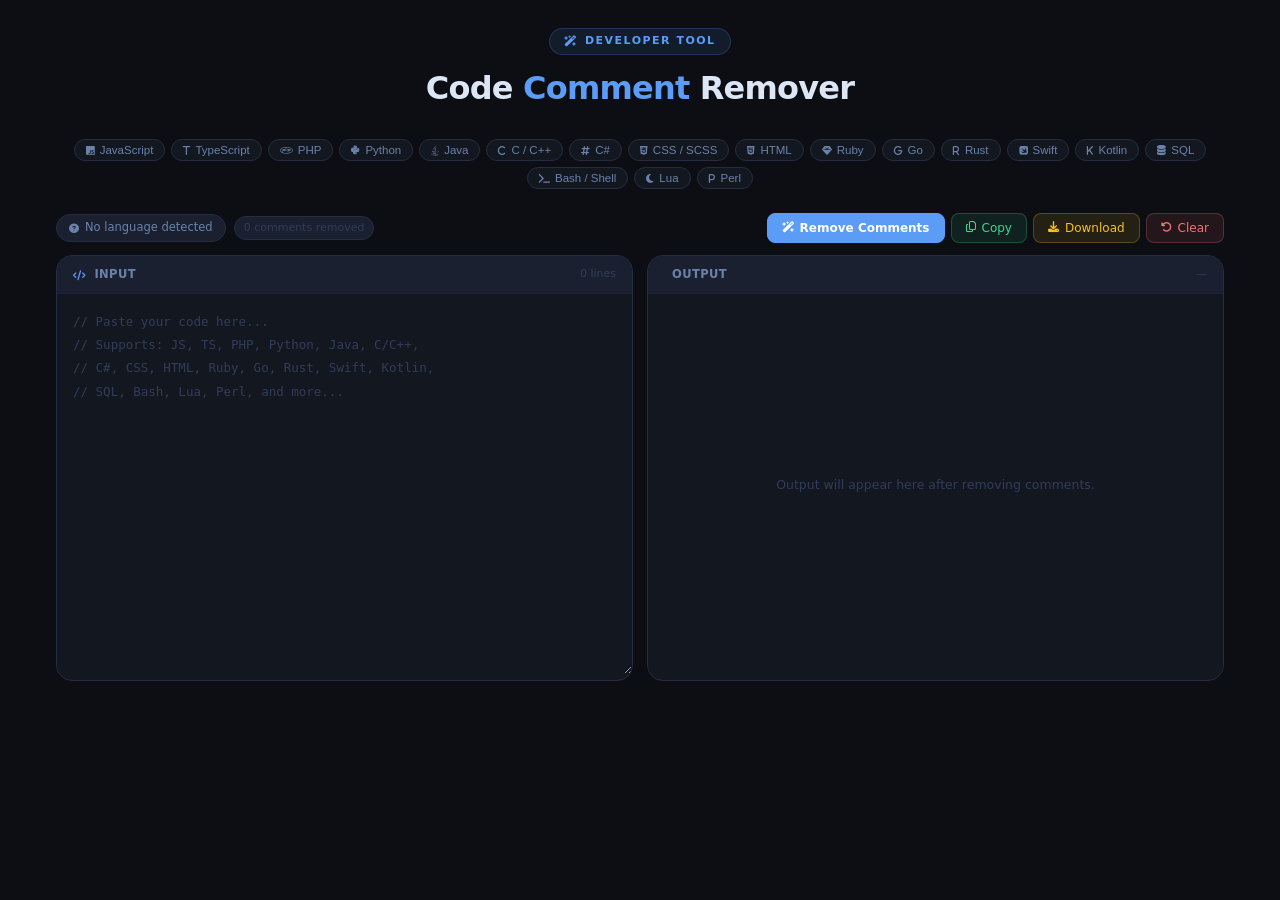
<file: Code Comment Remover/index.html>
<!DOCTYPE html>
<html lang="en">
  <head>
    <meta charset="UTF-8">
    <meta name="viewport" content="width=device-width, initial-scale=1.0">
    <title>Code Comment Remover</title>
    <link rel="stylesheet" href="https://cdnjs.cloudflare.com/ajax/libs/font-awesome/6.5.0/css/all.min.css">
    <link rel="stylesheet" href="css/style.css">
  </head>
  <body>
    <div class="app">
      <header class="hero">
        <div class="hero__eyebrow">
          <i class="fa-solid fa-wand-magic-sparkles"></i> Developer Tool
        </div>
        <h1 class="hero__title">Code <span>Comment</span> Remover </h1>
      </header>
      <div class="lang-bar" id="lang-bar"></div>
      <div class="controls">
        <div class="controls__left">
          <div class="detected-badge" id="detected-badge">
            <i class="fa-solid fa-circle-question"></i>
            <span id="detected-label">No language detected</span>
          </div>
          <span class="stat-chip" id="removed-chip">0 comments removed</span>
        </div>
        <div class="controls__right">
          <button class="btn btn--primary" onclick="removeComments()">
            <i class="fa-solid fa-wand-magic-sparkles"></i> Remove Comments </button>
          <button class="btn btn--green" onclick="copyOutput()">
            <i class="fa-regular fa-copy"></i>
            <span id="copy-lbl">Copy</span>
          </button>
          <button class="btn btn--amber" onclick="downloadOutput()">
            <i class="fa-solid fa-download"></i> Download </button>
          <button class="btn btn--red" onclick="clearAll()">
            <i class="fa-solid fa-rotate-left"></i> Clear </button>
        </div>
      </div>
      <div class="editor-grid">
        <div class="editor-panel">
          <div class="editor-panel__header">
            <div class="editor-panel__title">
              <i class="fa-solid fa-code"></i> Input
            </div>
            <span class="editor-panel__meta" id="input-lines">0 lines</span>
          </div>
          <div class="editor-panel__body" id="input-body">
            <textarea id="input-code" spellcheck="false" placeholder="// Paste your code here...&#10;// Supports: JS, TS, PHP, Python, Java, C/C++,&#10;// C#, CSS, HTML, Ruby, Go, Rust, Swift, Kotlin,&#10;// SQL, Bash, Lua, Perl, and more..." oninput="onInputChange()"></textarea>
            <div class="drop-hint" id="drop-hint">
              <i class="fa-solid fa-file-arrow-up"></i>
              <p>Drop your file here</p>
            </div>
          </div>
        </div>
        <div class="editor-panel">
          <div class="editor-panel__header">
            <div class="editor-panel__title">
              <i class="fa-solid fa-sparkles"></i> Output
            </div>
            <span class="editor-panel__meta" id="output-lines">—</span>
          </div>
          <div class="editor-panel__body">
            <div class="output-display empty" id="output-display">
              <span>Output will appear here after removing comments.</span>
            </div>
          </div>
        </div>
      </div>
    </div>
    <div class="toast" id="toast">
      <i class="fa-solid fa-check-circle"></i>
      <span id="toast-msg">Done!</span>
    </div>
  </body>
  <script src="js/script.js"></script>
</html>
</file>
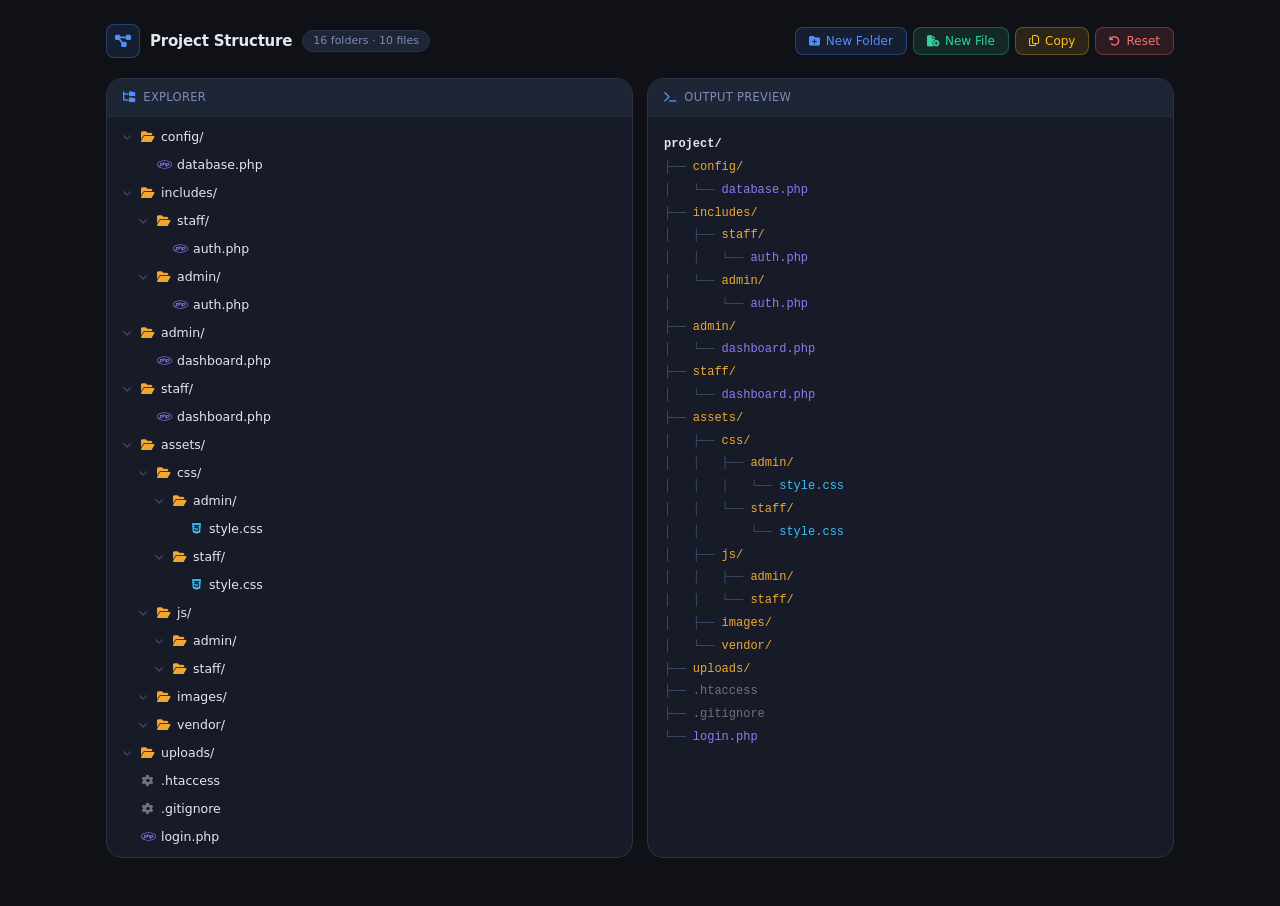
<file: Project Structure Builder/index.html>
<!doctypehtml><html lang=en><meta charset=UTF-8><meta name=viewport content="width=device-width,initial-scale=1"><title></title><link rel=stylesheet href=https://cdnjs.cloudflare.com/ajax/libs/font-awesome/6.5.0/css/all.min.css><style>*,::after,::before{box-sizing:border-box;margin:0;padding:0}:root{--color-bg:#0f1117;--color-surface:#161b27;--color-surface-2:#1e2535;--color-border:#2a3145;--color-border-soft:#222840;--color-text:#e2e8f0;--color-text-muted:#7c8db5;--color-text-faint:#3d4f72;--color-accent:#4f8ef7;--color-accent-dim:rgba(79,142,247,0.12);--color-folder:#f0a832;--color-php:#8b7cf8;--color-css:#38bdf8;--color-js:#fbbf24;--color-dot:#6b7280;--color-file:#94a3b8;--color-green:#34d399;--color-green-dim:rgba(52,211,153,0.12);--color-red:#f87171;--color-red-dim:rgba(248,113,113,0.12);--color-amber:#fbbf24;--color-amber-dim:rgba(251,191,36,0.12);--radius-sm:4px;--radius-md:8px;--radius-lg:12px;--radius-xl:16px;--font-ui:'Segoe UI',system-ui,sans-serif;--font-mono:'Cascadia Code','Fira Code','Consolas',monospace;--transition:0.15s ease}body,html{background:var(--color-bg);color:var(--color-text);font-family:var(--font-ui);font-size:14px;line-height:1.5;min-height:100vh}.app{max-width:1100px;margin:0 auto;padding:24px 16px 48px}.header{display:flex;align-items:center;justify-content:space-between;flex-wrap:wrap;gap:12px;margin-bottom:20px}.header__identity{display:flex;align-items:center;gap:10px}.header__icon{width:34px;height:34px;background:var(--color-accent-dim);border:1px solid rgba(79,142,247,.3);border-radius:var(--radius-md);display:flex;align-items:center;justify-content:center;color:var(--color-accent);font-size:14px}.header__title{font-size:15px;font-weight:600;color:var(--color-text);letter-spacing:-.2px}.header__badge{font-size:11px;padding:2px 10px;border-radius:20px;background:var(--color-surface-2);color:var(--color-text-muted);border:1px solid var(--color-border)}.header__actions{display:flex;gap:6px;flex-wrap:wrap}.btn{display:inline-flex;align-items:center;gap:6px;padding:6px 13px;font-size:12px;font-weight:500;font-family:var(--font-ui);border-radius:var(--radius-md);border:1px solid var(--color-border);background:var(--color-surface);color:var(--color-text-muted);cursor:pointer;transition:background var(--transition),color var(--transition),border-color var(--transition)}.btn i{font-size:11px}.btn:hover{background:var(--color-surface-2);color:var(--color-text)}.btn--blue{background:var(--color-accent-dim);color:var(--color-accent);border-color:rgba(79,142,247,.3)}.btn--blue:hover{background:rgba(79,142,247,.2)}.btn--green{background:var(--color-green-dim);color:var(--color-green);border-color:rgba(52,211,153,.3)}.btn--green:hover{background:rgba(52,211,153,.2)}.btn--amber{background:var(--color-amber-dim);color:var(--color-amber);border-color:rgba(251,191,36,.3)}.btn--amber:hover{background:rgba(251,191,36,.2)}.btn--red{background:var(--color-red-dim);color:var(--color-red);border-color:rgba(248,113,113,.3)}.btn--red:hover{background:rgba(248,113,113,.2)}.workspace{display:grid;grid-template-columns:1fr 1fr;gap:14px}@media (max-width:640px){.workspace{grid-template-columns:1fr}}.panel{background:var(--color-surface);border:1px solid var(--color-border);border-radius:var(--radius-xl);overflow:hidden;display:flex;flex-direction:column}.panel__header{display:flex;align-items:center;gap:8px;padding:10px 16px;border-bottom:1px solid var(--color-border-soft);background:var(--color-surface-2);font-size:11.5px;font-weight:500;color:var(--color-text-muted);letter-spacing:.3px;text-transform:uppercase}.panel__header i{font-size:11px;color:var(--color-accent)}.panel__body{padding:6px;flex:1;min-height:300px}.panel__output{padding:16px;flex:1;min-height:300px;overflow-x:auto}.empty-state{display:flex;flex-direction:column;align-items:center;justify-content:center;height:100%;min-height:260px;gap:10px;color:var(--color-text-faint);text-align:center;padding:24px}.empty-state i{font-size:32px;opacity:.4}.empty-state p{font-size:12.5px;line-height:1.7;color:var(--color-text-muted)}.node{display:flex;align-items:center;height:28px;border-radius:var(--radius-md);cursor:pointer;transition:background var(--transition);padding-right:4px;user-select:none}.node:hover{background:var(--color-surface-2)}.node:hover .node__actions{opacity:1}.node__indent{flex-shrink:0}.node__toggle{width:18px;height:28px;display:flex;align-items:center;justify-content:center;flex-shrink:0;color:var(--color-text-faint);font-size:9px;transition:transform var(--transition)}.node__toggle--open{transform:rotate(90deg)}.node__icon{width:22px;height:28px;display:flex;align-items:center;justify-content:center;flex-shrink:0;font-size:12px}.node__label{flex:1;font-size:12.5px;color:var(--color-text);white-space:nowrap;overflow:hidden;text-overflow:ellipsis;padding:0 2px}.node__actions{display:flex;gap:1px;opacity:0;transition:opacity var(--transition);flex-shrink:0}.node-btn{width:24px;height:24px;display:flex;align-items:center;justify-content:center;border-radius:var(--radius-sm);border:none;background:0 0;cursor:pointer;font-size:10px;color:var(--color-text-muted);transition:background var(--transition),color var(--transition)}.node-btn:hover{background:var(--color-surface)}.node-btn--add-dir:hover{color:var(--color-green);background:var(--color-green-dim)}.node-btn--add-file:hover{color:var(--color-accent);background:var(--color-accent-dim)}.node-btn--delete:hover{color:var(--color-red);background:var(--color-red-dim)}.input-row{margin:2px 6px 2px 0}.input-row__inner{display:flex;align-items:center;gap:6px;padding:5px 10px;background:var(--color-surface-2);border:1px solid var(--color-accent);border-radius:var(--radius-md)}.input-row__inner i{font-size:11px;color:var(--color-text-muted);flex-shrink:0}.input-row__field{flex:1;border:none;background:0 0;font-size:12.5px;font-family:var(--font-ui);color:var(--color-text);outline:0;min-width:0}.input-row__field::placeholder{color:var(--color-text-faint)}.input-row__confirm{padding:3px 10px;font-size:11px;font-family:var(--font-ui);font-weight:500;border-radius:var(--radius-sm);border:none;background:var(--color-green-dim);color:var(--color-green);cursor:pointer;flex-shrink:0;transition:background var(--transition)}.input-row__confirm:hover{background:rgba(52,211,153,.25)}.input-row__cancel{padding:3px 7px;font-size:11px;font-family:var(--font-ui);border-radius:var(--radius-sm);border:none;background:0 0;color:var(--color-text-faint);cursor:pointer;flex-shrink:0;transition:color var(--transition)}.input-row__cancel:hover{color:var(--color-text-muted)}.icon--folder{color:var(--color-folder)}.icon--php{color:var(--color-php)}.icon--css{color:var(--color-css)}.icon--js{color:var(--color-js)}.icon--dot{color:var(--color-dot)}.icon--file{color:var(--color-file)}.output-code{font-family:var(--font-mono);font-size:12px;line-height:1.9;white-space:pre;overflow-x:auto}.output-code__root{color:var(--color-text);font-weight:600}.output-code__tree{color:var(--color-text-faint)}.output-code__name--folder{color:var(--color-folder)}.output-code__name--php{color:var(--color-php)}.output-code__name--css{color:var(--color-css)}.output-code__name--js{color:var(--color-js)}.output-code__name--dot{color:var(--color-dot)}.output-code__name--file{color:var(--color-file)}</style><div class=app><header class=header><div class=header__identity><div class=header__icon><i class="fa-solid fa-diagram-project"></i></div><span class=header__title>Project Structure</span><span class=header__badge id=stats-badge>0 folders · 0 files</span></div><div class=header__actions><button class="btn btn--blue"onclick='startRootInput("folder")'><i class="fa-solid fa-folder-plus"></i>New Folder</button><button class="btn btn--green"onclick='startRootInput("file")'><i class="fa-solid fa-file-circle-plus"></i>New File</button><button class="btn btn--amber"onclick=copyOutput()><i class="fa-regular fa-copy"></i><span id=copy-label>Copy</span></button><button class="btn btn--red"onclick=resetProject()><i class="fa-solid fa-rotate-left"></i>Reset</button></div></header><main class=workspace><section class=panel><div class=panel__header><i class="fa-solid fa-folder-tree"></i>Explorer</div><div class=panel__body id=tree-container></div></section><section class=panel><div class=panel__header><i class="fa-solid fa-terminal"></i>Output Preview</div><div class=panel__output><div class=output-code id=output-preview></div></div></section></main></div><script>let nextId=200,pending=null;const tree=[{id:1,name:"config",type:"folder",open:!0,children:[{id:2,name:"database.php",type:"file",children:[]}]},{id:3,name:"includes",type:"folder",open:!0,children:[{id:4,name:"staff",type:"folder",open:!0,children:[{id:5,name:"auth.php",type:"file",children:[]}]},{id:6,name:"admin",type:"folder",open:!0,children:[{id:7,name:"auth.php",type:"file",children:[]}]}]},{id:8,name:"admin",type:"folder",open:!0,children:[{id:9,name:"dashboard.php",type:"file",children:[]}]},{id:10,name:"staff",type:"folder",open:!0,children:[{id:11,name:"dashboard.php",type:"file",children:[]}]},{id:12,name:"assets",type:"folder",open:!0,children:[{id:13,name:"css",type:"folder",open:!0,children:[{id:14,name:"admin",type:"folder",open:!0,children:[{id:15,name:"style.css",type:"file",children:[]}]},{id:16,name:"staff",type:"folder",open:!0,children:[{id:17,name:"style.css",type:"file",children:[]}]}]},{id:18,name:"js",type:"folder",open:!0,children:[{id:19,name:"admin",type:"folder",open:!0,children:[]},{id:20,name:"staff",type:"folder",open:!0,children:[]}]},{id:21,name:"images",type:"folder",open:!0,children:[]},{id:22,name:"vendor",type:"folder",open:!0,children:[]}]},{id:23,name:"uploads",type:"folder",open:!0,children:[]},{id:24,name:".htaccess",type:"file",children:[]},{id:25,name:".gitignore",type:"file",children:[]},{id:26,name:"login.php",type:"file",children:[]}];function findNode(e,n){for(const t of e){if(t.id===n)return t;if(t.children){const e=findNode(t.children,n);if(e)return e}}return null}function removeNode(e,n){for(let t=0;t<e.length;t++){if(e[t].id===n)return e.splice(t,1),!0;if(e[t].children&&removeNode(e[t].children,n))return!0}return!1}function countNodes(e){let n=0,t=0;return function e(d){for(const i of d)"folder"===i.type?(n++,i.children&&e(i.children)):t++}(e),{folders:n,files:t}}function getIconClass(e){return e.endsWith(".php")?"icon--php":e.endsWith(".css")?"icon--css":e.endsWith(".js")?"icon--js":e.startsWith(".")?"icon--dot":"icon--file"}function getFaIcon(e){return e.endsWith(".php")?"fa-brands fa-php":e.endsWith(".css")?"fa-brands fa-css3-alt":e.endsWith(".js")?"fa-brands fa-js":e.startsWith(".")?"fa-solid fa-gear":"fa-regular fa-file-code"}function getOutputClass(e){return"folder"===e.type?"output-code__name--folder":e.name.endsWith(".php")?"output-code__name--php":e.name.endsWith(".css")?"output-code__name--css":e.name.endsWith(".js")?"output-code__name--js":e.name.startsWith(".")?"output-code__name--dot":"output-code__name--file"}function buildNodeRow(e,n){const t=document.createElement("div");t.className="node";const d=document.createElement("div");if(d.className="node__indent",d.style.width=16*n+6+"px",t.appendChild(d),"folder"===e.type){const n=document.createElement("div");n.className="node__toggle"+(e.open?" node__toggle--open":""),n.innerHTML='<i class="fa-solid fa-chevron-right"></i>',t.appendChild(n)}else{const e=document.createElement("div");e.style.width="18px",e.style.flexShrink="0",t.appendChild(e)}const i=document.createElement("div");i.className="node__icon","folder"===e.type?i.innerHTML=`<i class="fa-solid fa-folder${e.open?"-open":""} icon--folder"></i>`:i.innerHTML=`<i class="${getFaIcon(e.name)} ${getIconClass(e.name)}"></i>`,t.appendChild(i);const o=document.createElement("div");o.className="node__label",o.textContent=e.name+("folder"===e.type?"/":""),t.appendChild(o);const l=document.createElement("div");if(l.className="node__actions","folder"===e.type){const n=document.createElement("button");n.className="node-btn node-btn--add-dir",n.title="Add folder",n.dataset.action="add-folder",n.dataset.id=e.id,n.innerHTML='<i class="fa-solid fa-folder-plus"></i>',l.appendChild(n);const t=document.createElement("button");t.className="node-btn node-btn--add-file",t.title="Add file",t.dataset.action="add-file",t.dataset.id=e.id,t.innerHTML='<i class="fa-solid fa-file-circle-plus"></i>',l.appendChild(t)}const r=document.createElement("button");return r.className="node-btn node-btn--delete",r.title="Delete",r.dataset.action="delete",r.dataset.id=e.id,r.innerHTML='<i class="fa-solid fa-trash-can"></i>',l.appendChild(r),t.appendChild(l),t.addEventListener("click",(n=>{const t=n.target.closest("[data-action]");if(t){n.stopPropagation();const e=t.dataset.action,d=parseInt(t.dataset.id);if("delete"===e)return removeNode(tree,d),pending=null,void render();if("add-folder"===e)return pending={pid:d,type:"folder"},render(),void attachInputHandlers();if("add-file"===e)return pending={pid:d,type:"file"},render(),void attachInputHandlers()}"folder"===e.type&&(e.open=!e.open,pending=null,render())})),t}function buildInputRow(e){const n="folder"===pending.type,t=document.createElement("div");t.className="input-row",t.style.paddingLeft=16*e+46+"px";const d=n?"fa-solid fa-folder-plus":"fa-regular fa-file-code",i=n?"folder-name":"filename.php";return t.innerHTML=`\n      <div class="input-row__inner">\n        <i class="${d}"></i>\n        <input class="input-row__field" id="pending-input" placeholder="${i}" autocomplete="off" />\n        <button class="input-row__confirm" id="confirm-btn">\n          <i class="fa-solid fa-check"></i> Add\n        </button>\n        <button class="input-row__cancel" id="cancel-btn">\n          <i class="fa-solid fa-xmark"></i>\n        </button>\n      </div>\n    `,t}function attachInputHandlers(){setTimeout((()=>{const e=document.getElementById("pending-input"),n=document.getElementById("confirm-btn"),t=document.getElementById("cancel-btn");e&&(e.focus(),e.addEventListener("keydown",(e=>{"Enter"===e.key&&confirmAdd(),"Escape"===e.key&&(pending=null,render())})),n.addEventListener("click",confirmAdd),t.addEventListener("click",(()=>{pending=null,render()})))}),20)}function buildTree(e,n,t){for(const d of e)t.appendChild(buildNodeRow(d,n)),pending&&pending.pid===d.id&&(t.appendChild(buildInputRow(n+1)),attachInputHandlers()),"folder"===d.type&&d.open&&d.children?.length&&buildTree(d.children,n+1,t)}function buildOutputLines(e,n){const t=[];return e.forEach(((d,i)=>{const o=i===e.length-1,l=o?"└── ":"├── ",r=o?"    ":"│   ";t.push({prefix:n+l,node:d}),d.children?.length&&t.push(...buildOutputLines(d.children,n+r))})),t}function confirmAdd(){const e=document.getElementById("pending-input");if(!e)return;const n=e.value.trim();if(!n)return;const t={id:nextId++,name:n,type:pending.type,open:!0,children:[]};if("root"===pending.pid)tree.push(t);else{const e=findNode(tree,pending.pid);e&&e.children.push(t)}pending=null,render()}function startRootInput(e){pending={pid:"root",type:e},render(),attachInputHandlers()}function resetProject(){confirm("Reset to empty project?")&&(tree.length=0,pending=null,render())}function copyOutput(){const e=document.getElementById("output-preview").textContent;navigator.clipboard.writeText(e).then((()=>{const e=document.getElementById("copy-label");e.textContent="Copied!",setTimeout((()=>{e.textContent="Copy"}),1800)}))}function render(){const e=document.getElementById("tree-container");e.innerHTML="",0!==tree.length||pending?(buildTree(tree,0,e),pending&&"root"===pending.pid&&(e.appendChild(buildInputRow(0)),attachInputHandlers())):e.innerHTML='\n        <div class="empty-state">\n          <i class="fa-regular fa-folder-open"></i>\n          <p>No files yet.<br>Click <strong>New Folder</strong> or <strong>New File</strong> to begin.</p>\n        </div>\n      ';const n=document.getElementById("output-preview"),t=buildOutputLines(tree,"");n.innerHTML='<span class="output-code__root">project/</span>\n';for(const{prefix:e,node:d}of t){const t=`<span class="output-code__tree">${e}</span>`,i=`<span class="${getOutputClass(d)}">${d.name+("folder"===d.type?"/":"")}</span>`;n.innerHTML+=t+i+"\n"}const{folders:d,files:i}=countNodes(tree);document.getElementById("stats-badge").textContent=`${d} folder${1!==d?"s":""} · ${i} file${1!==i?"s":""}`}render()</script>
</file>
<file: Code Comment Remover/css/style.css>
*, *::before, *::after { box-sizing: border-box; margin: 0; padding: 0; }

    :root {
      --bg:           #0c0e14;
      --surface:      #131720;
      --surface-2:    #1a2030;
      --surface-3:    #202840;
      --border:       #252d42;
      --border-soft:  #1c2338;

      --text:         #dce6f5;
      --text-muted:   #6b82aa;
      --text-faint:   #303d5a;

      --accent:       #5b9cf6;
      --accent-dim:   rgba(91,156,246,0.1);
      --accent-glow:  rgba(91,156,246,0.15);

      --green:        #3dd68c;
      --green-dim:    rgba(61,214,140,0.1);
      --red:          #f87171;
      --red-dim:      rgba(248,113,113,0.1);
      --amber:        #fbbf24;
      --amber-dim:    rgba(251,191,36,0.1);
      --purple:       #a78bfa;
      --purple-dim:   rgba(167,139,250,0.1);

      --radius-sm: 4px;
      --radius-md: 8px;
      --radius-lg: 12px;
      --radius-xl: 16px;

      --font-ui:   'Segoe UI', system-ui, sans-serif;
      --font-mono: 'Cascadia Code', 'Fira Code', 'Consolas', monospace;
      --ease:      0.15s ease;
    }

    html, body {
      background: var(--bg);
      color: var(--text);
      font-family: var(--font-ui);
      font-size: 14px;
      line-height: 1.5;
      min-height: 100vh;
    }

    
    .app {
      max-width: 1200px;
      margin: 0 auto;
      padding: 28px 16px 60px;
    }

    
    .hero {
      text-align: center;
      margin-bottom: 32px;
      animation: fadeDown 0.4s ease both;
    }

    .hero__eyebrow {
      display: inline-flex;
      align-items: center;
      gap: 7px;
      font-size: 11px;
      font-weight: 600;
      letter-spacing: 1.5px;
      text-transform: uppercase;
      color: var(--accent);
      background: var(--accent-dim);
      border: 1px solid rgba(91,156,246,0.2);
      border-radius: 20px;
      padding: 4px 14px;
      margin-bottom: 14px;
    }

    .hero__title {
      font-size: 32px;
      font-weight: 700;
      color: var(--text);
      letter-spacing: -0.8px;
      line-height: 1.2;
      margin-bottom: 8px;
    }

    .hero__title span { color: var(--accent); }

    .hero__sub {
      font-size: 13.5px;
      color: var(--text-muted);
      max-width: 440px;
      margin: 0 auto;
    }

    
    .lang-bar {
      display: flex;
      flex-wrap: wrap;
      gap: 6px;
      justify-content: center;
      margin-bottom: 24px;
      animation: fadeDown 0.4s 0.1s ease both;
    }

    .lang-pill {
      display: inline-flex;
      align-items: center;
      gap: 5px;
      padding: 4px 11px;
      font-size: 11.5px;
      font-weight: 500;
      border-radius: 20px;
      border: 1px solid var(--border);
      background: var(--surface);
      color: var(--text-muted);
      cursor: pointer;
      transition: all var(--ease);
      user-select: none;
    }

    .lang-pill i { font-size: 10px; }
    .lang-pill:hover { border-color: var(--accent); color: var(--accent); background: var(--accent-dim); }
    .lang-pill.active { border-color: var(--accent); color: var(--accent); background: var(--accent-dim); }

    
    .controls {
      display: flex;
      align-items: center;
      justify-content: space-between;
      flex-wrap: wrap;
      gap: 10px;
      margin-bottom: 12px;
      animation: fadeDown 0.4s 0.15s ease both;
    }

    .controls__left {
      display: flex;
      align-items: center;
      gap: 8px;
    }

    .detected-badge {
      display: inline-flex;
      align-items: center;
      gap: 6px;
      font-size: 11.5px;
      padding: 4px 12px;
      border-radius: 20px;
      background: var(--surface-2);
      border: 1px solid var(--border);
      color: var(--text-muted);
      transition: all var(--ease);
    }

    .detected-badge.has-lang {
      background: var(--green-dim);
      border-color: rgba(61,214,140,0.3);
      color: var(--green);
    }

    .detected-badge i { font-size: 10px; }

    .stat-chip {
      font-size: 11px;
      padding: 3px 9px;
      border-radius: 20px;
      background: var(--surface-2);
      border: 1px solid var(--border);
      color: var(--text-faint);
    }

    .stat-chip.has-removed {
      background: var(--amber-dim);
      border-color: rgba(251,191,36,0.25);
      color: var(--amber);
    }

    .controls__right { display: flex; gap: 6px; flex-wrap: wrap; }

    
    .btn {
      display: inline-flex;
      align-items: center;
      gap: 6px;
      padding: 7px 14px;
      font-size: 12px;
      font-weight: 500;
      font-family: var(--font-ui);
      border-radius: var(--radius-md);
      border: 1px solid var(--border);
      background: var(--surface);
      color: var(--text-muted);
      cursor: pointer;
      transition: all var(--ease);
      white-space: nowrap;
    }

    .btn i { font-size: 11px; }
    .btn:hover { background: var(--surface-2); color: var(--text); }

    .btn--primary {
      background: var(--accent);
      color: #fff;
      border-color: var(--accent);
      font-weight: 600;
    }
    .btn--primary:hover { background: #4a8de8; color: #fff; }

    .btn--green  { background: var(--green-dim);  color: var(--green);  border-color: rgba(61,214,140,0.25); }
    .btn--green:hover  { background: rgba(61,214,140,0.2); }
    .btn--amber  { background: var(--amber-dim);  color: var(--amber);  border-color: rgba(251,191,36,0.25); }
    .btn--amber:hover  { background: rgba(251,191,36,0.2); }
    .btn--red    { background: var(--red-dim);    color: var(--red);    border-color: rgba(248,113,113,0.25); }
    .btn--red:hover    { background: rgba(248,113,113,0.2); }
    .btn--purple { background: var(--purple-dim); color: var(--purple); border-color: rgba(167,139,250,0.25); }
    .btn--purple:hover { background: rgba(167,139,250,0.2); }

    
    .editor-grid {
      display: grid;
      grid-template-columns: 1fr 1fr;
      gap: 14px;
      animation: fadeUp 0.4s 0.2s ease both;
    }

    @media (max-width: 700px) { .editor-grid { grid-template-columns: 1fr; } }

    
    .editor-panel {
      background: var(--surface);
      border: 1px solid var(--border);
      border-radius: var(--radius-xl);
      overflow: hidden;
      display: flex;
      flex-direction: column;
    }

    .editor-panel__header {
      display: flex;
      align-items: center;
      justify-content: space-between;
      padding: 10px 16px;
      border-bottom: 1px solid var(--border-soft);
      background: var(--surface-2);
    }

    .editor-panel__title {
      display: flex;
      align-items: center;
      gap: 8px;
      font-size: 11.5px;
      font-weight: 600;
      letter-spacing: 0.4px;
      text-transform: uppercase;
      color: var(--text-muted);
    }

    .editor-panel__title i { font-size: 10px; color: var(--accent); }

    .editor-panel__meta {
      font-size: 11px;
      color: var(--text-faint);
    }

    .editor-panel__body { position: relative; flex: 1; }

    textarea {
      width: 100%;
      min-height: 380px;
      padding: 16px;
      background: var(--surface);
      color: var(--text);
      font-family: var(--font-mono);
      font-size: 12.5px;
      line-height: 1.85;
      border: none;
      outline: none;
      resize: vertical;
      tab-size: 2;
    }

    textarea::placeholder { color: var(--text-faint); }

    .output-display {
      width: 100%;
      min-height: 380px;
      padding: 16px;
      background: var(--surface);
      font-family: var(--font-mono);
      font-size: 12.5px;
      line-height: 1.85;
      color: var(--text);
      white-space: pre-wrap;
      word-break: break-word;
      overflow-y: auto;
    }

    .output-display.empty {
      display: flex;
      align-items: center;
      justify-content: center;
      color: var(--text-faint);
      font-family: var(--font-ui);
      font-size: 12.5px;
      text-align: center;
    }

    
    .output-display mark {
      background: rgba(61,214,140,0.08);
      color: var(--green);
      border-radius: 2px;
      padding: 0 1px;
    }

    
    .drop-hint {
      position: absolute;
      inset: 0;
      display: flex;
      flex-direction: column;
      align-items: center;
      justify-content: center;
      gap: 8px;
      pointer-events: none;
      opacity: 0;
      transition: opacity var(--ease);
      background: rgba(12,14,20,0.85);
      border-radius: 0 0 var(--radius-xl) var(--radius-xl);
    }

    .drop-hint i { font-size: 28px; color: var(--accent); }
    .drop-hint p { font-size: 13px; color: var(--text-muted); }

    .editor-panel__body.dragging .drop-hint { opacity: 1; pointer-events: auto; }

    
    .toast {
      position: fixed;
      bottom: 28px;
      right: 24px;
      display: flex;
      align-items: center;
      gap: 10px;
      padding: 10px 18px;
      background: var(--surface-3);
      border: 1px solid var(--border);
      border-radius: var(--radius-lg);
      font-size: 12.5px;
      color: var(--text);
      opacity: 0;
      transform: translateY(10px);
      transition: opacity 0.2s ease, transform 0.2s ease;
      pointer-events: none;
      z-index: 100;
    }

    .toast.show { opacity: 1; transform: translateY(0); }
    .toast i { color: var(--green); font-size: 13px; }

    
    ::-webkit-scrollbar { width: 6px; height: 6px; }
    ::-webkit-scrollbar-track { background: transparent; }
    ::-webkit-scrollbar-thumb { background: var(--border); border-radius: 3px; }
    ::-webkit-scrollbar-thumb:hover { background: var(--text-faint); }

    
    @keyframes fadeDown {
      from { opacity: 0; transform: translateY(-10px); }
      to   { opacity: 1; transform: translateY(0); }
    }

    @keyframes fadeUp {
      from { opacity: 0; transform: translateY(12px); }
      to   { opacity: 1; transform: translateY(0); }
    }
</file>
